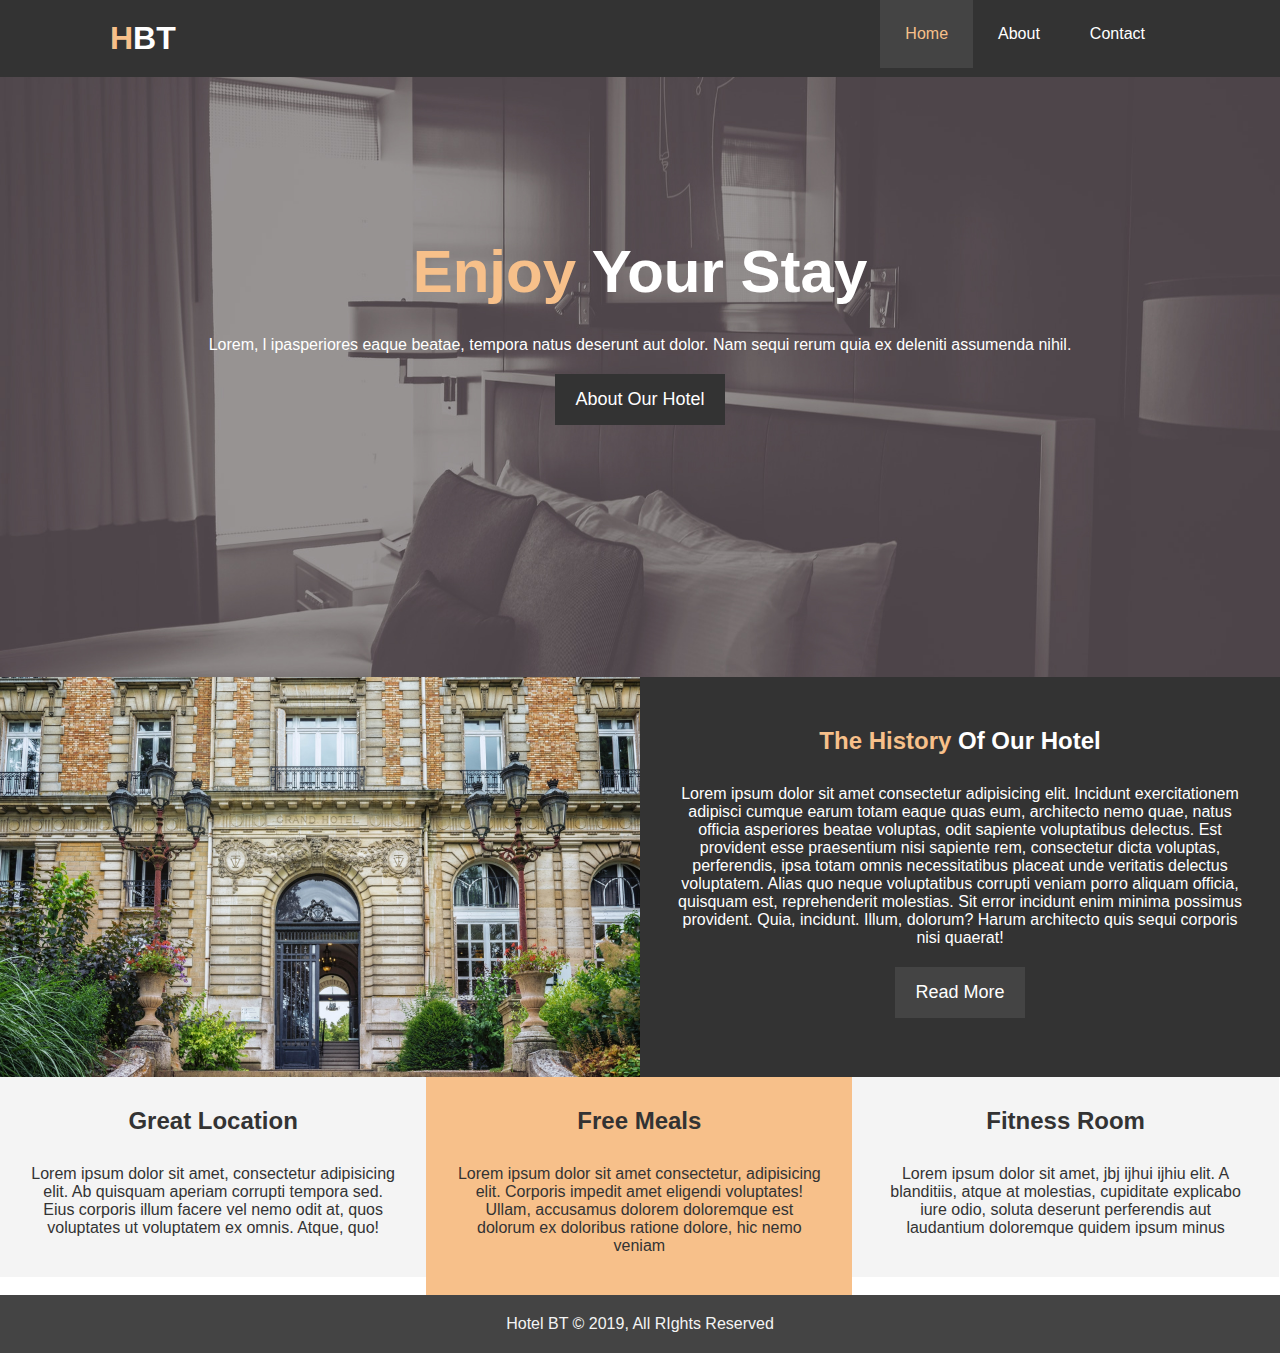
<file: css projects/HOTEL WEB/index.html>
<!DOCTYPE html>
<html lang="en">
<head>
    <meta charset="UTF-8">
    <meta http-equiv="X-UA-Compatible" content="IE=edge">
    <meta name="viewport" content="width=device-width, initial-scale=1.0">
    <link rel="stylesheet" href="style.css">
    <link rel="stylesheet" media="screen and (max-width:768px)" href="mobile.css">
    <link rel="stylesheet" href="https://use.fontawesome.com/releases/v5.6.1/css/all.css" integrity="sha384-gfdkjb5BdAXd+lj+gudLWI+BXq4IuLW5IT+brZEZsLFm++aCMlF1V92rMkPaX4PP" crossorigin="anonymous">
    <title>Hotel BT | Welcome</title>
</head>
<body>
    <header>
        <nav id="navbar">
            <div class="container">
                <h1 class="label" ><a href="index.html"><span class=text-primary>H</span>BT</a></h1>
                <ul>
                    <li><a class=current href="index.html">Home</a></li>
                    <li><a href="About.html">About</a></li>
                    <li><a href="Contact.html">Contact</a></li>
                </ul>
            </div>
        </nav>
        <div id="showcase">
            <div class="container">
                <div id="showcase-content">
                    <h1><span class="text-primary">Enjoy</span> Your Stay</h1>
            <p class="lead">Lorem, l ipasperiores eaque beatae, tempora natus deserunt aut dolor. Nam sequi rerum quia ex deleniti assumenda nihil.</p>
            <a class="btn"href="about.html">About Our Hotel</a>
                </div>
            </div>
        </div>
    </header>
    <section id="info-section">
        <div class="info-img"></div>
        <div class="info-content">
            <h2><span class="text-primary">The History</span> Of Our Hotel</h2>
            <p>Lorem ipsum dolor sit amet consectetur adipisicing elit. Incidunt exercitationem adipisci cumque earum totam eaque quas eum, architecto nemo quae, natus officia asperiores beatae voluptas, odit sapiente voluptatibus delectus. Est provident esse praesentium nisi sapiente rem, consectetur dicta voluptas, perferendis, ipsa totam omnis necessitatibus placeat unde veritatis delectus voluptatem. Alias quo neque voluptatibus corrupti veniam porro aliquam officia, quisquam est, reprehenderit molestias. Sit error incidunt enim minima possimus provident. Quia, incidunt. Illum, dolorum? Harum architecto quis sequi corporis nisi quaerat!</p>
            <a href="about.html" class="btn">Read More</a>
        </div>
    </section>
    <section id="features">
        <div class="box box-lt">
            <i class="fas fa-hotel fa-3x"></i>
            <h2>Great Location</h2>
            <p>Lorem ipsum dolor sit amet, consectetur adipisicing elit. Ab quisquam aperiam corrupti tempora sed. Eius corporis illum facere vel nemo odit at, quos voluptates ut voluptatem ex omnis. Atque, quo!</p>
        </div>
        <div class="box box-primary">
            <i class="fas fa-utensils fa-3x"></i>
            <h2>Free Meals</h2>
            <p>Lorem ipsum dolor sit amet consectetur, adipisicing elit. Corporis impedit amet eligendi voluptates! Ullam, accusamus dolorem doloremque est dolorum ex doloribus ratione dolore, hic nemo veniam</p>      
        </div>
        <div class="box box-lt">
            <i class="fas fa-dumbbell fa-3x"></i>
            <h2>Fitness Room</h2>
            <p>Lorem ipsum dolor sit amet, jbj ijhui ijhiu elit. A blanditiis, atque at molestias, cupiditate explicabo iure odio, soluta deserunt perferendis aut laudantium doloremque quidem ipsum minus</p>
        </div>
    </section>
    <div class="clr"></div>

    <footer id="copyright">
        <p>Hotel BT &copy; 2019, All RIghts Reserved</p>
    </footer>
    
</body>
</html>
</file>
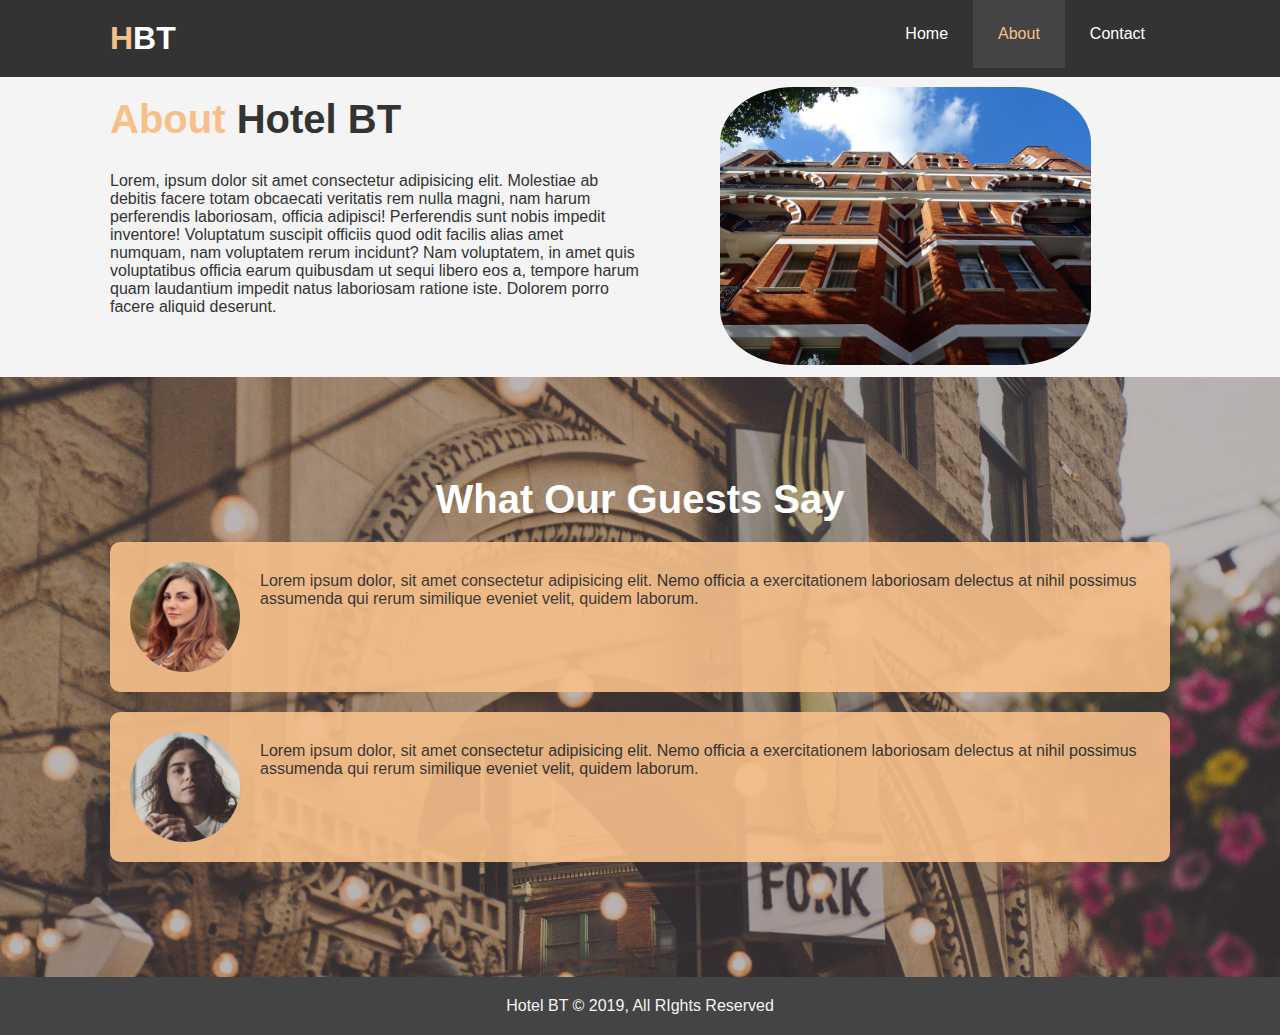
<file: css projects/HOTEL WEB/About.html>
<!DOCTYPE html>
<html lang="en">
<head>
    <meta charset="UTF-8">
    <meta http-equiv="X-UA-Compatible" content="IE=edge">
    <meta name="viewport" content="width=device-width, initial-scale=1.0">
    <link rel="stylesheet" href="style.css">
    <link rel="stylesheet" media="screen and (max-width:768px)" href="mobile.css">
    <link rel="stylesheet" href="https://use.fontawesome.com/releases/v5.6.1/css/all.css" integrity="sha384-gfdkjb5BdAXd+lj+gudLWI+BXq4IuLW5IT+brZEZsLFm++aCMlF1V92rMkPaX4PP" crossorigin="anonymous">
    <title>About Us | HBT</title>
</head>
<body>
    <header>
        <nav id="navbar">
            <div class="container">
                <h1 class="label" ><a href="index.html"><span class=text-primary>H</span>BT</a></h1>
                <ul>
                    <li><a href="index.html">Home</a></li>
                    <li><a class=current href="About.html">About</a></li>
                    <li><a href="Contact.html">Contact</a></li>
                </ul>
            </div>
        </nav>
    </header>
    <section id="about" class="box-lt" >
        <div class="container">
            <div id="about-content">
                <h1><span class="text-primary">About</span> Hotel BT</h1>
                <p>Lorem, ipsum dolor sit amet consectetur adipisicing elit. Molestiae ab debitis facere totam obcaecati veritatis rem nulla magni, nam harum perferendis laboriosam, officia adipisci! Perferendis sunt nobis impedit inventore! Voluptatum suscipit officiis quod odit facilis alias amet numquam, nam voluptatem rerum incidunt? Nam voluptatem, in amet quis voluptatibus officia earum quibusdam ut sequi libero eos a, tempore harum quam laudantium impedit natus laboriosam ratione iste. Dolorem porro facere aliquid deserunt.</p>
            </div>
            <div id="about-img">
                <img src="./img/photo-2.jpg" alt="hotel">
            </div>
        </div>
    </section>
    <section id="testimonials">
        <div class="container">
            <h2> What Our Guests Say </h2>
            <div class="testimonial box-primary">
                <img src="./img/person-1.jpg" alt="">
                <p>Lorem ipsum dolor, sit amet consectetur adipisicing elit. Nemo officia a exercitationem laboriosam delectus at nihil possimus assumenda qui rerum similique eveniet velit, quidem laborum.</p>
            </div>
            <div class="testimonial box-primary">
                <img src="./img/person-2.jpg" alt="">
                <p>Lorem ipsum dolor, sit amet consectetur adipisicing elit. Nemo officia a exercitationem laboriosam delectus at nihil possimus assumenda qui rerum similique eveniet velit, quidem laborum.</p>
            </div>
        </div>
    </section>
    <div class="clr"></div>

    <footer id="copyright">
        <p>Hotel BT &copy; 2019, All RIghts Reserved</p>
    </footer>
</body>
</html>
</file>
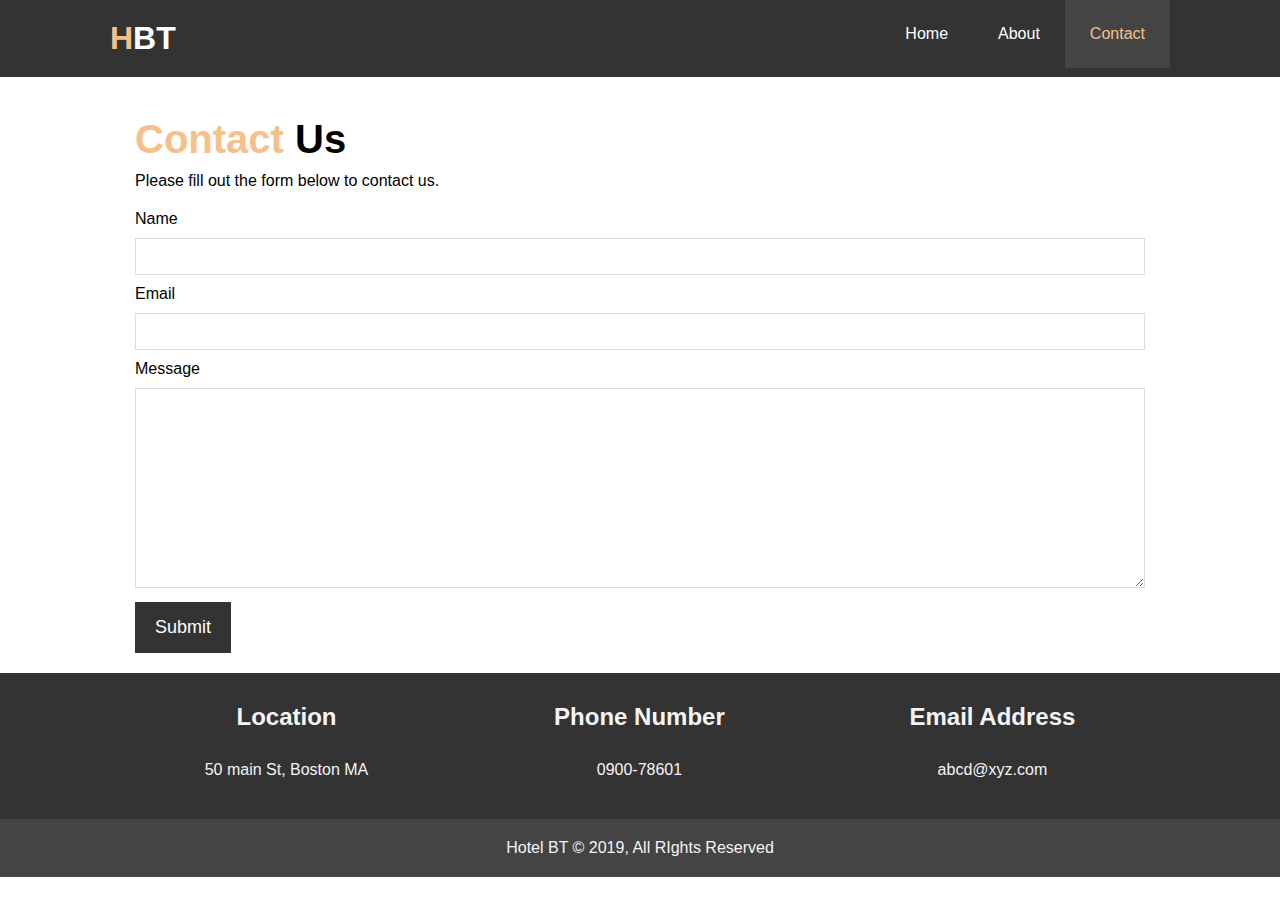
<file: css projects/HOTEL WEB/Contact.html>
<!DOCTYPE html>
<html lang="en">
<head>
    <meta charset="UTF-8">
    <meta http-equiv="X-UA-Compatible" content="IE=edge">
    <meta name="viewport" content="width=device-width, initial-scale=1.0">
    <link rel="stylesheet" href="style.css">
    <link rel="stylesheet" media="screen and (max-width:768px)" href="mobile.css">
    <link rel="stylesheet" href="https://use.fontawesome.com/releases/v5.6.1/css/all.css" integrity="sha384-gfdkjb5BdAXd+lj+gudLWI+BXq4IuLW5IT+brZEZsLFm++aCMlF1V92rMkPaX4PP" crossorigin="anonymous">
    <title>Contact | HBT</title>
</head>
<body>
    <header>
        <nav id="navbar">
            <div class="container">
                <h1 class="label" ><a href="index.html"><span class=text-primary>H</span>BT</a></h1>
                <ul>
                    <li><a href="index.html">Home</a></li>
                    <li><a href="About.html">About</a></li>
                    <li><a class=current href="Contact.html">Contact</a></li>
                </ul>
            </div>
        </nav>
    </header>

    <section id="form-content">
        <div id="content">
            <h1><span class="text-primary">Contact</span> Us</h1>
        <p>Please fill  out the form below to contact us.</p>
        </div>
        <div id="form">
            <form action="process.php">
                <div class="form-fields">
                    <label for="name">Name</label>
                    <input type="text" name="text" id="text">
                </div>
                <div class="form-fields">
                    <label for="Email">Email</label>
                    <input type="email" name="email" id="email">
                </div>
                <div class="form-fields"> 
                    <label for="Message">Message</label>
                    <textarea name="message" id="message"></textarea>
                </div>
                <button type="submit" class="btn">Submit</button>
            </form>
        </div>
    </section>
    <section id="contact" class="box-dr">
        <div class="container ">
            <div class="box box-dr">
                <i class="fas fa-hotel fa-3x"></i>
                <h2>Location</h2>
                <p>50 main St, Boston MA</p>
            </div>
            <div class="box box-dr">
                <i class="fas fa-phone fa-3x"></i>
                <h2>Phone Number</h2>
                <p>0900-78601</p>
            </div>
            <div class="box box-dr">
                <i class="fas fa-envelope fa-3x"></i>
                <h2>Email Address</h2>
                <p>abcd@xyz.com</p>
            </div>
        </div>
    </section>

    <div class="clr"></div>

    <footer id="copyright">
        <p>Hotel BT &copy; 2019, All RIghts Reserved</p>
    </footer>
    
</body>
</html>
</file>
<file: css projects/HOTEL WEB/mobile.css>
/* navbar */
#navbar h1{
    float: none;
    text-align: center;
}
#navbar ul{
    float: none;
    list-style: none;
    padding-bottom: 10px;
}
#navbar ul li{
    float: none;
}
#navbar ul li a{
    padding:10px 10px;
    border-bottom: 1px #444 dotted;
}
/* showcase */
#showcase-content{
    padding-top: 70px;
}
/* info */
#info-section{
    height: 100%;
}
#info-section .info-img{
    float: none;
    width: 100%;
    height: 400px;
    background: url(./img/photo-1.jpg) no-repeat center center/cover ;
}
#info-section .info-content{
    float: none;
    width: 100%;
}
/* box */
#features{
    height: 100%;
}
.box{
    float: none;
    width: 100%;
}
/* about */
#about-content{
    float: none;
    width: 100%;
    text-align: center;
}
#about-img img{
    display: block;
    margin: center;
    width: 100%;
    border-radius: 0%;
    padding-bottom: 20px;
}
#about-img{
    min-height: 80%;
    float: none;
    width: 100%;
}
/* testimonial */
#testimonials{
    height: 100%;
}
/* contact */
#form-content{
    text-align: center;
}
#contact .box {
    border-bottom: 1px #444 dotted;
}
</file>
<file: css projects/HOTEL WEB/style.css>
/* reset */
*{
    margin:0;
    padding:0;
    box-sizing: border-box;
}

/* main style */
html,body{
    font-family: 'Segoe UI', Tahoma, Geneva, Verdana, sans-serif;
    font-size: 1.7 rem;
}
a{
    text-decoration: none;
    color: #333;
}
h1,h2,h2{
    padding-bottom: 20px;
}
p{
    margin: 10px 0px;
}
/* utility classes */
.container{
    max-width: 1100px;
    margin: auto;
    overflow: auto;
    padding:0px 20px;
}
.text-primary{
    color: #f7c08a;
}
.btn{
    display: inline-block;
    padding:15px 20px;
    background-color:#333 ;
    color: #fff;
    font-size: 18px;
    margin-top: 10px;
    cursor: pointer;
    border: none;
}
.btn:hover{
    background-color: #f7c08a;
    color: #444;
}
.box-dr{
    background-color: #333;
    color: #f4f4f4;
}
.box-lt{
    background-color: #f4f4f4;
    color: #333;
}
.box-primary{
    background-color: #f7c08a;
    color: #333;
}
.clr {
    clear: both;
  }
/* navbar */
#navbar{
    background-color: #333;
    color: #fff;
    overflow: auto;
    width: 100%;
}
#navbar a{
    color: #fff;
}
#navbar h1{
    float: left;
    padding-top:20px;
}
#navbar ul{
    float: right;
    list-style: none;
}
#navbar ul li{
    float: left;
}
#navbar ul li a{
    text-align: center;
    display: block;
    padding:25px 25px;
}
#navbar ul li a:hover,
#navbar ul li a.current
{
    background-color: #444;
    color:#f7c08a
}

/* showcase */
#showcase{
    background: url(./img/showcase.jpg) no-repeat center center/cover;
    height: 600px;
}
#showcase-content{
    padding-top: 160px;
    color: #fff;
    text-align: center;
}
#showcase-content h1{
    font-size: 60px;
}

/* info-section */
#info-section{
    height: 400px;
    overflow:hidden;
}
#info-section .info-img{
    float: left;
    
    width: 50%;
    height:100%;
    background: url(./img/photo-1.jpg) no-repeat center center/cover ;
}
#info-section .info-content{
    float: right;
    width: 50%;
    background-color:#333 ;
    min-height: 100%;
    text-align: center;
    padding: 50px 30px;
    color: #fff;
    margin:auto;
}
#info-section .info-content .btn{
    background-color: #444;
}
#info-section .info-content .btn:hover{
    background-color: #f7c08a;
    color: #444;
}
/* features */
#features{
    min-height: 200px;
}
.box{
    float: left;
    text-align: center;
    width: 33.3%;
    padding: 30px;
}
/* footer */
#copyright{
    padding:10px;
    text-align: center;
    background: #444;
    color: #f4f4f4;
}

/* //// ABOUT PAGE //// */

/* About */
#about{
    min-height: 300px;
    padding-top: 10px;
}
#about-content{
    text-align: left;
    width: 50%;
    float: left;
}
#about-content h1{
    font-size: 40px;
    padding-top: 10px;
}
#about-img img{
    display: block;
    margin: auto;
    width: 70%;
    border-radius: 20%;
}
#about-img{
    min-height: 100%;
    float: right;
    width: 50%;
}

/* testimonials */
#testimonials{
    height: 600px;
    background: url(./img/test-bg.jpg) no-repeat center center/cover;
}
#testimonials h2{
    color: #fff;
    padding-top: 100px ;
    font-size: 40px;
    text-align: center;
}
#testimonials .testimonial{
    min-height: 150px;
    padding: 20px ;
    opacity: 0.9;
    border-radius: 10px;
    margin-bottom: 20px;

}
#testimonials .testimonial img{
    width: 110px;
    border-radius: 50%;
    float: left;
    margin-right: 20px;
}

/* /// Contact //// */
#form-content{
    max-width: 1050px;
    margin: auto;
    padding: 20px;
}

#content h1{
    font-size: 40px;
    padding-top: 20px;
    padding-bottom: 0px;
}
#content p{
    padding-top: 0px;
}


#form label{
    display: block;
    padding: 10px 0px;
}
#form input, #form textarea{
    width:100% ;
    padding:10px;
    border: 1px #ddd solid;
}
#form textarea{
    height: 200px;
}
#form input:focus, #form textarea:focus{
    outline: none;
    border-color: #f7c08a;
}
</file>
